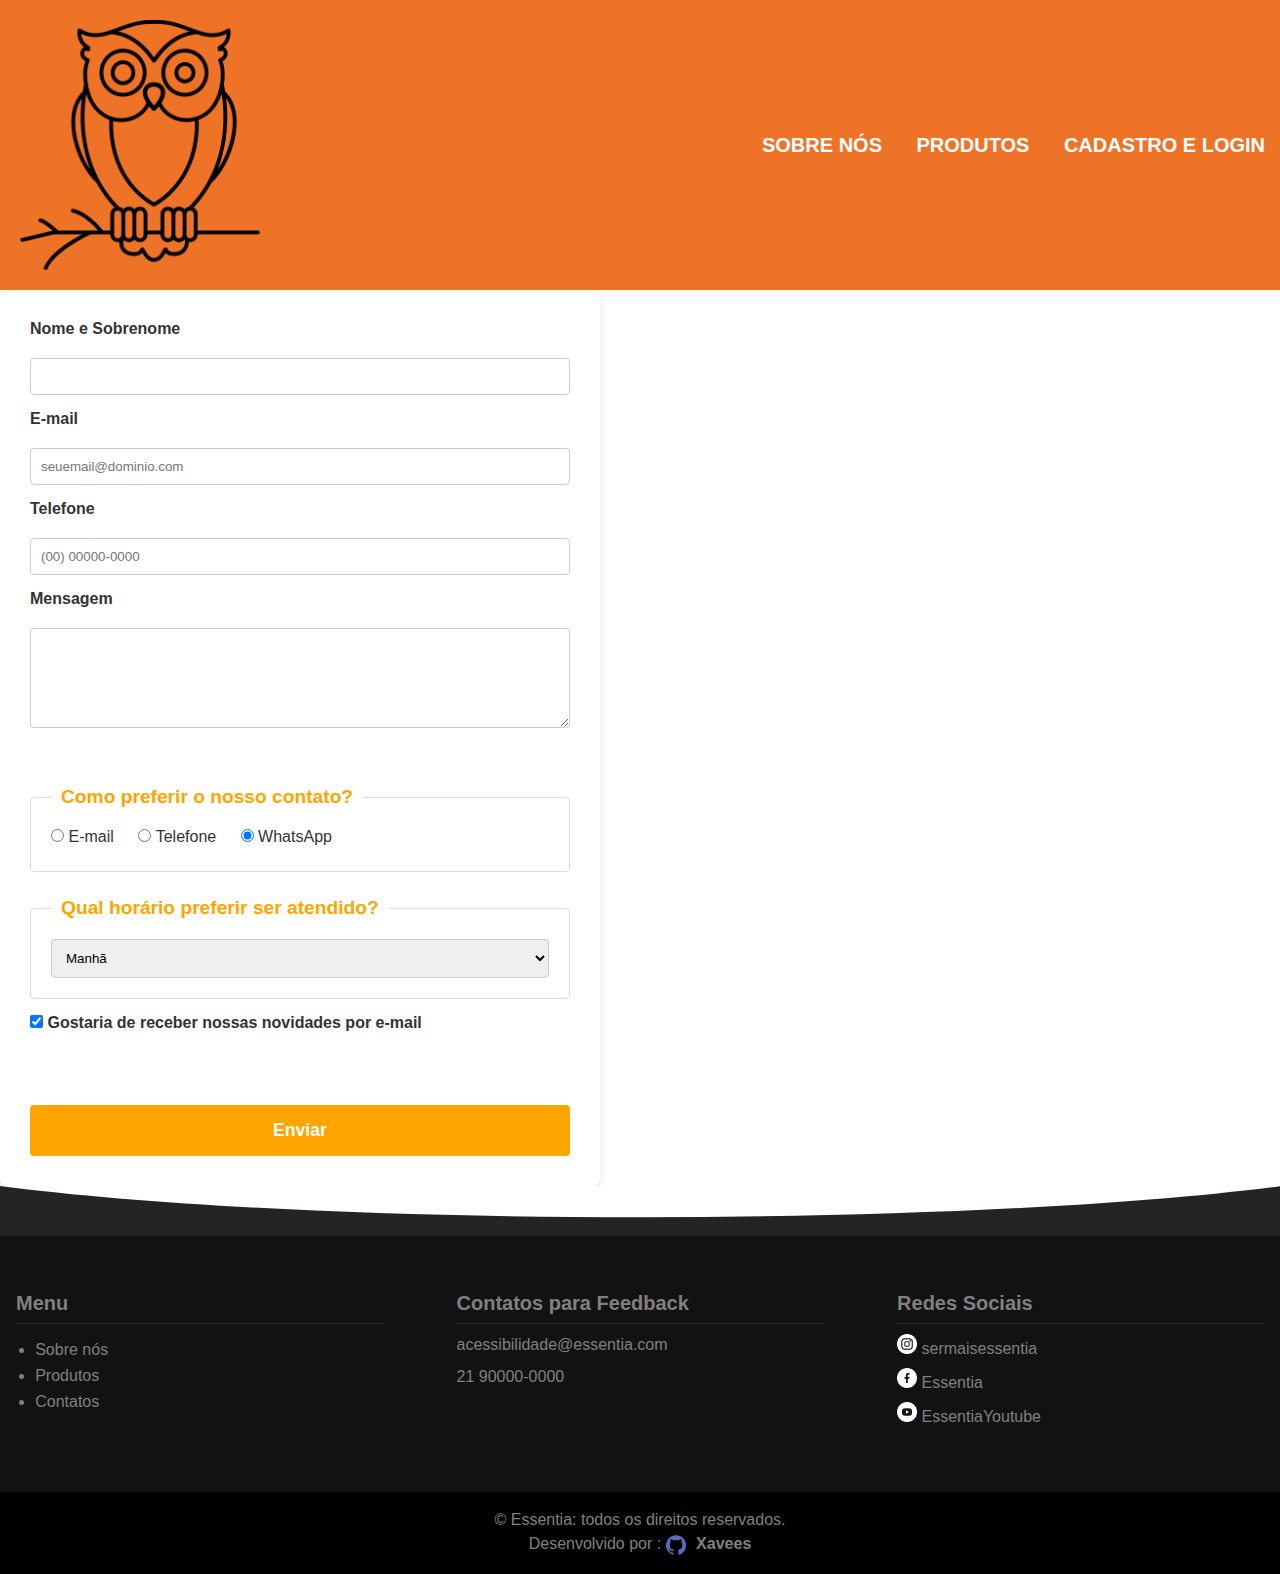
<file: HTML/contatos.html>
<!DOCTYPE html>
<html lang="pt-br">
<head>
    <meta charset="UTF-8">
    <meta name="viewport" content="width=device-width, initial-scale=1.0">
    <title>Essentia</title>
    <link rel="stylesheet" href="../CSS/contatos.css">
</head>
<body>

    <header class="cabecalho">
        <img src="/imgs/coruja.png" alt="Logo Essentia" class="logo">
        <nav class="menu">
            <ul>
                <li><a href="index.html">Sobre Nós</a></li>
                <li><a href="produtos.html">Produtos </a></li>
                <li><a href="contatos.html">Cadastro e login </a></li>
                 
            </ul>
        </nav>
    </header>

    <section>
        <!-- conteúdo da pagina AQUI dentro do Section -->

        
        <main>
    <form action="#" method="POST"> 
        
        <label for="nomeSobrenome">Nome e Sobrenome</label>
        <input type="text" id="nomeSobrenome" class="input-padrao" required>

        <label for="email">E-mail</label>
        <input type="email" id="email" class="input-padrao" required placeholder="seuemail@dominio.com">

        <label for="telefone">Telefone</label>
        <input type="tel" id="telefone" class="input-padrao" required placeholder="(00) 00000-0000">

        <label for="mensagem">Mensagem</label>
        <textarea id="mensagem" name="mensagem"></textarea>

        <br>
        
        <fieldset>
            <legend>Como preferir o nosso contato?</legend>
            
            <input type="radio" name="contato" value="email" id="radio-email">
            <label for="radio-email">E-mail</label>
            
            <input type="radio" name="contato" value="telefone" id="radio-telefone">
            <label for="radio-telefone">Telefone</label>
            
            <input type="radio" name="contato" value="whatsapp" id="radio-whatsapp" checked>
            <label for="radio-whatsapp">WhatsApp</label>
        </fieldset>
        
        <fieldset>
            <legend>Qual horário preferir ser atendido?</legend>
            <select name="horario-atendimento" id="horario-atendimento">
                <option value="manha">Manhã</option>
                <option value="tarde">Tarde</option>
                <option value="noite">Noite</option>
            </select>
        </fieldset>

        <label>
            <input type="checkbox" name="receberNovidades" id="checkbox" checked> Gostaria de receber nossas novidades por e-mail
        </label>
        
        <br>

        <input type="submit" value="Enviar" class="enviar">

    </form>
    </main>

    </section>
        <!-- Rodapé -->
        <!--Inicia Footer-->
        <!-- O Footer ja ta pronto nao precisa mexer em nada se tiver uma linha de alguma cor na parte do section por causa do footer vai la no css e altera-->

    
 <!-- RODAPÉ -->
<footer class="rodape rodape-container">

  <!-- SETA DECORATIVA ENTRE CONTEÚDO E RODAPÉ (SVG) -->
  <!-- manter caso queira o efeito visual de transição; pode remover se não quiser -->
  <div class="seta-rodape" aria-hidden="true">
    <!-- Exemplo simples de SVG de "seta" (cor controlada la no CSS) -->
    <svg viewBox="0 0 1200 120" preserveAspectRatio="none" class="svg-seta">
      <path d="M0,0 C300,100 900,100 1200,0 L1200,120 L0,120 Z" class="shape-fill"></path>
    </svg>
  </div>

  <!-- CONTEÚDO PRINCIPAL DO RODAPÉ -->
  <div class="conteudo-rodape">

    <!-- COLUNA 1: REDIRECIONAMENTO DENTRO DO NOSSO SITE -->
    <div class="coluna-rodape">
      <!-- titulo da coluna -->
      <h4 class="titulo-rodape">Menu</h4>
      <ul class="lista-rodape">
        <li><a href="index.html" title="Sobre nós"> Sobre nós</a></li>
        <li><a href="produtos.html" title="produtos">Produtos </a></li>
        <li><a href="contatos.html" title="Contatos "> Contatos </a></li>
        
    </ul>
    </div>

    <!-- COLUNA 2: CONTATO -->
    <div class="coluna-rodape">
      <h4 class="titulo-rodape">Contatos para Feedback</h4>
      <p class="texto-rodape"> acessibilidade@essentia.com</p>
      <p class="texto-rodape">21 90000-0000</p>
    </div>

    <!-- COLUNA 3: REDES SOCIAIS -->
    <div class="coluna-rodape">
      <h4 class="titulo-rodape">Redes Sociais</h4>
     <a href="https://www.instagram.com/sermaisessentia" class="rede-social">
  <img src="/imgs/instagram.png" alt="Instagram" class="icone-rede">
  sermaisessentia
</a>

<a href="#" class="rede-social">
  <img src="../imgs/facebook.png" alt="Facebook" class="icone-rede">
  Essentia 
</a>

<a href="#" class="rede-social">
  <img src="/imgs/youtube.png" alt="youtube" class="icone-rede">
   EssentiaYoutube
</a>

    </div>

  </div> <!-- /conteudo-rodape -->

  <!-- FAIXA INFERIOR DO RODAPÉ (CRÉDITOS) -->
  <div class="rodape-copias">
    <p class="rodape-copias-texto">&#169 Essentia: todos os direitos reservados.</p>
    <p class="rodape-copias-by">Desenvolvido por : <img src="/imgs/githubicon.png" alt="iconeHub"><a href="https://github.com/Xavees" title="Xavess TCC"> Xavees </a></p>
</footer>





</body>
</html>
</file>
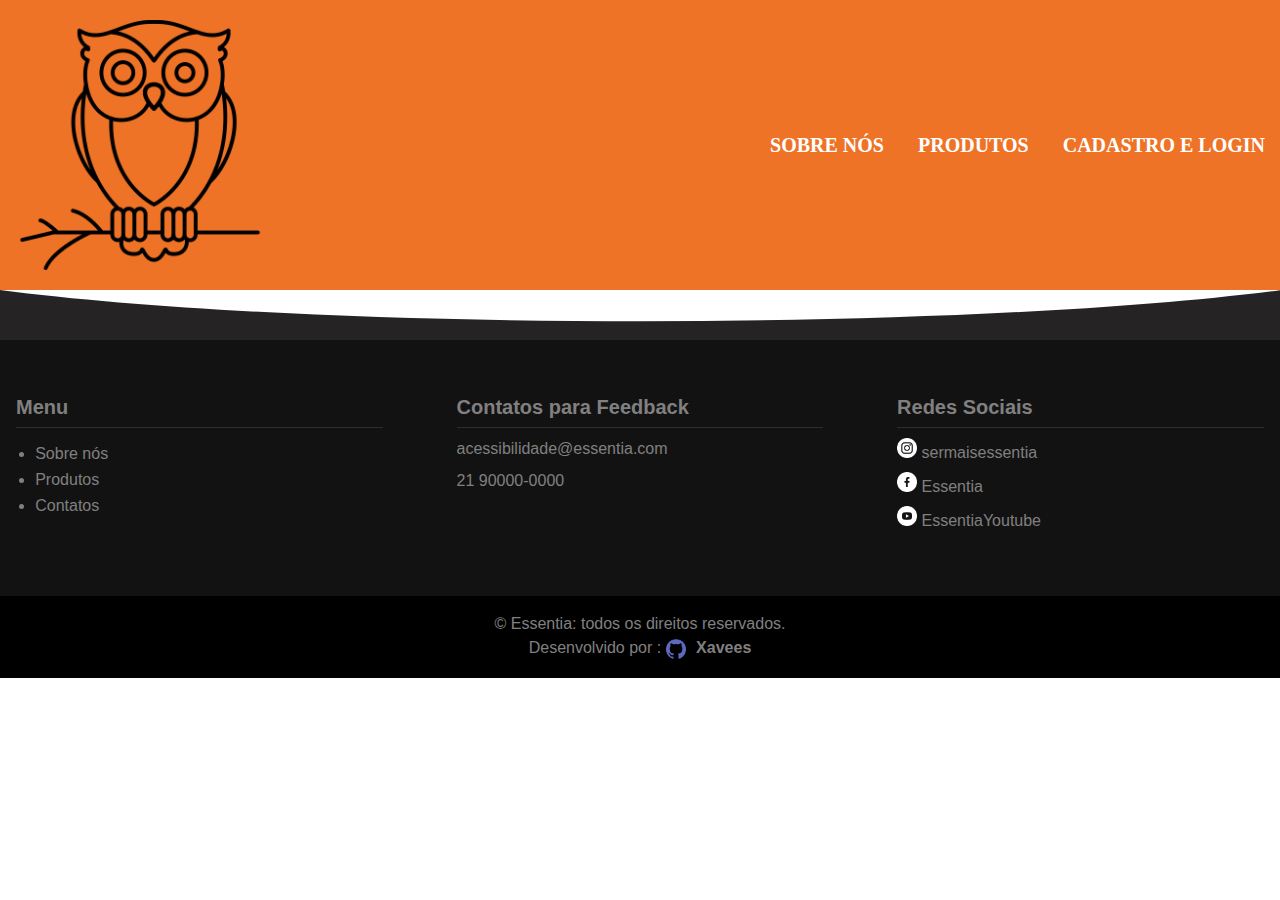
<file: HTML/pagamento.html>
<!DOCTYPE html>
<html lang="pt-br">

<head>
  <meta charset="UTF-8">
  <meta name="viewport" content="width=device-width, initial-scale=1.0">
  <title>Essentia Produtos </title>
  <link rel="stylesheet" href="../CSS/produtos.css">
</head>

<body>

  <header class="cabecalho">
    <img src="/imgs/coruja.png" alt="Logo Essentia" class="logo">
    <nav class="menu">
      <ul>
        <li><a href="index.html">Sobre Nós</a></li>
        <li><a href="produtos.html">Produtos </a></li>
        <li><a href="contatos.html">Cadastro e Login </a></li>
      </ul>
    </nav> 


  </header>


























  
  <!-- RODAPÉ -->
  <footer class="rodape rodape-container">

    <!-- SETA DECORATIVA ENTRE CONTEÚDO E RODAPÉ (SVG) -->
    <!-- manter caso queira o efeito visual de transição; pode remover se não quiser -->
    <div class="seta-rodape" aria-hidden="true">
      <!-- Exemplo simples de SVG de "seta" (cor controlada la no CSS) -->
      <svg viewBox="0 0 1200 120" preserveAspectRatio="none" class="svg-seta">
        <path d="M0,0 C300,100 900,100 1200,0 L1200,120 L0,120 Z" class="shape-fill"></path>
      </svg>
    </div>

    <!-- CONTEÚDO PRINCIPAL DO RODAPÉ -->
    <div class="conteudo-rodape">

      <!-- COLUNA 1: REDIRECIONAMENTO DENTRO DO NOSSO SITE -->
      <div class="coluna-rodape">
        <!-- titulo da coluna -->
        <h4 class="titulo-rodape">Menu</h4>
        <ul class="lista-rodape">
          <li><a href="index.html" title="Sobre nós"> Sobre nós</a></li>
          <li><a href="produtos.html" title="produtos">Produtos </a></li>
          <li><a href="contatos.html" title="Contatos "> Contatos </a></li>

        </ul>
      </div>

      <!-- COLUNA 2: CONTATO  SUPORTE -->
      <div class="coluna-rodape">
        <h4 class="titulo-rodape">Contatos para Feedback</h4>
        <p class="texto-rodape"> acessibilidade@essentia.com</p>
        <p class="texto-rodape">21 90000-0000</p>
      </div>

      <!-- COLUNA 3: REDES SOCIAIS -->
      <div class="coluna-rodape">
        <h4 class="titulo-rodape">Redes Sociais</h4>
        <a href="https://www.instagram.com/sermaisessentia" class="rede-social">
          <img src="/imgs/instagram.png" alt="Instagram" class="icone-rede">
          sermaisessentia
        </a>

        <a href="#" class="rede-social">
          <img src="../imgs/facebook.png" alt="Facebook" class="icone-rede">
          Essentia
        </a>

        <a href="#" class="rede-social">
          <img src="/imgs/youtube.png" alt="youtube" class="icone-rede">
          EssentiaYoutube
        </a>

      </div>

    </div> <!-- /conteudo-rodape -->

    <!-- FAIXA INFERIOR DO RODAPÉ (CRÉDITOS) -->
    <div class="rodape-copias">
      <p class="rodape-copias-texto">&#169 Essentia: todos os direitos reservados.</p>

      <p class="rodape-copias-by">Desenvolvido por : <img src="/imgs/githubicon.png" alt="iconeHub"><a href="https://github.com/Xavees" title="Xavess TCC"> Xavees </a></p>

    </div>

  </footer>





</body>

</html>
</file>
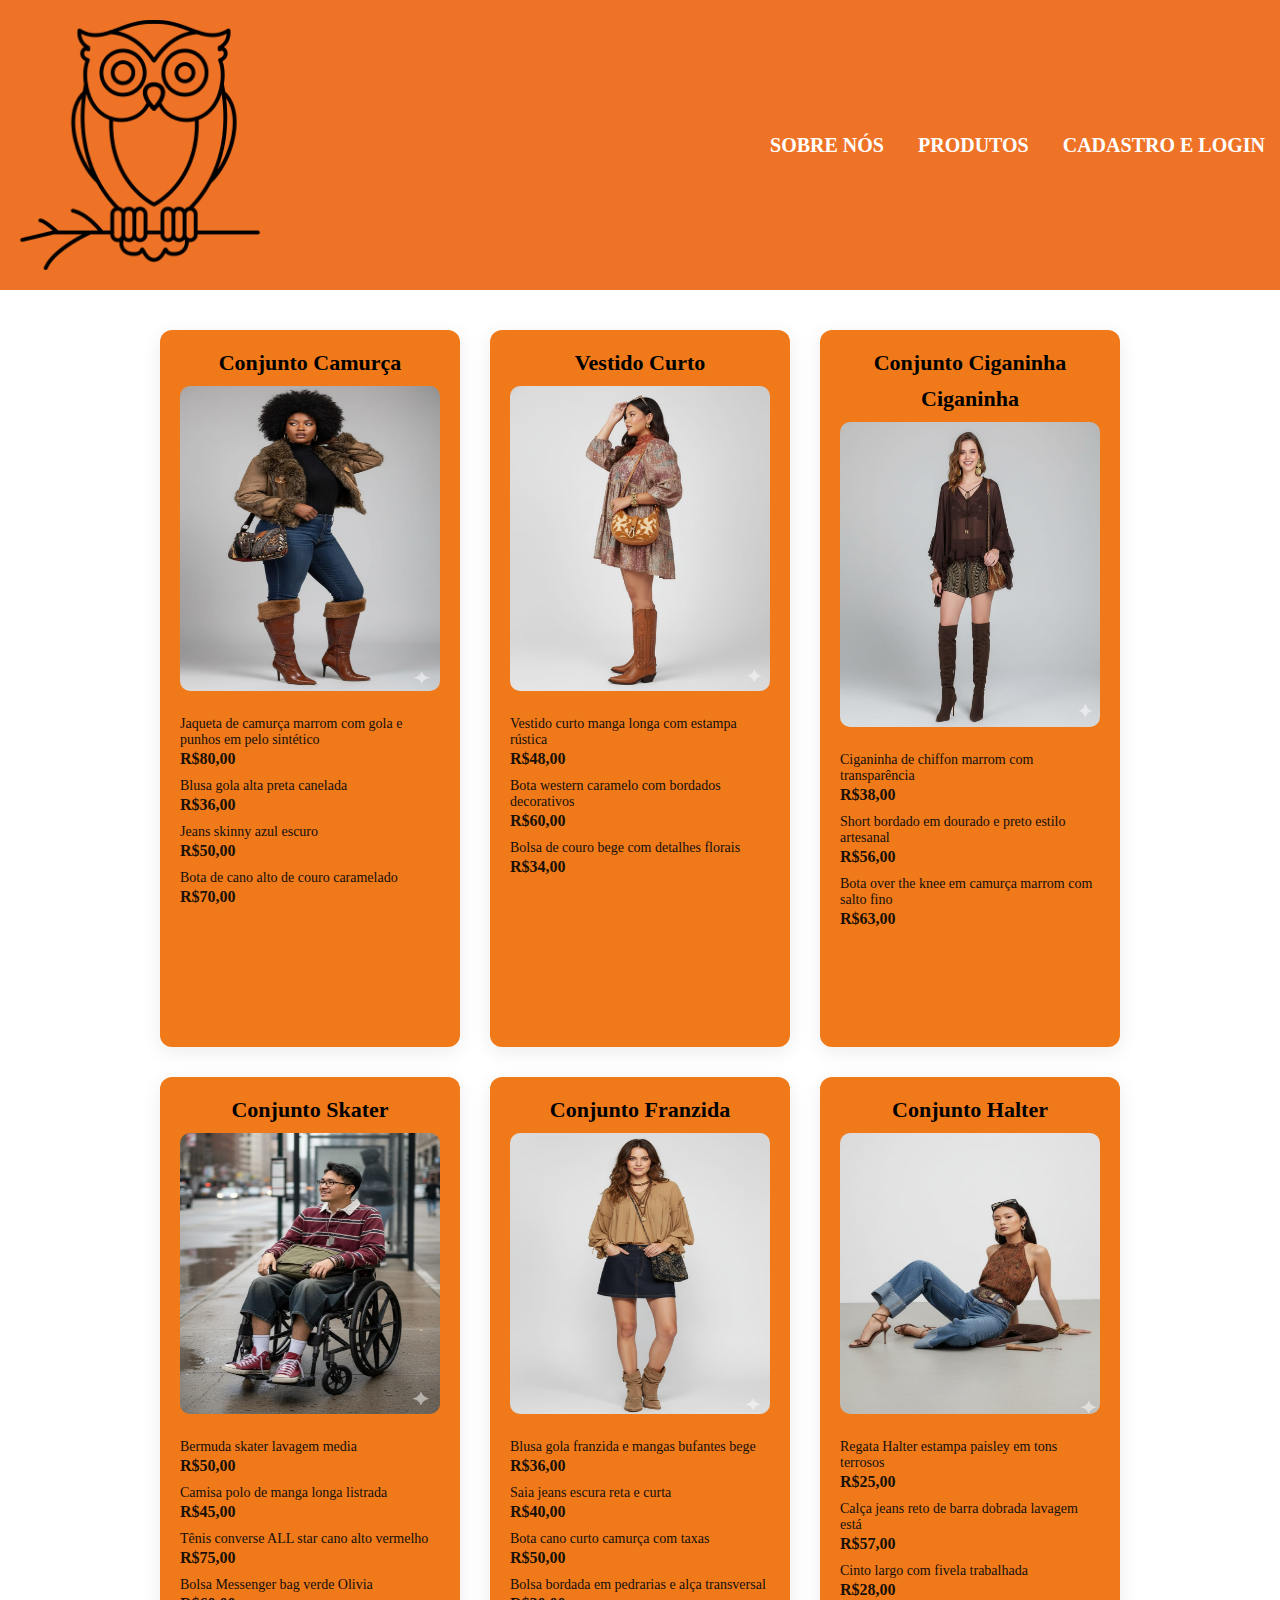
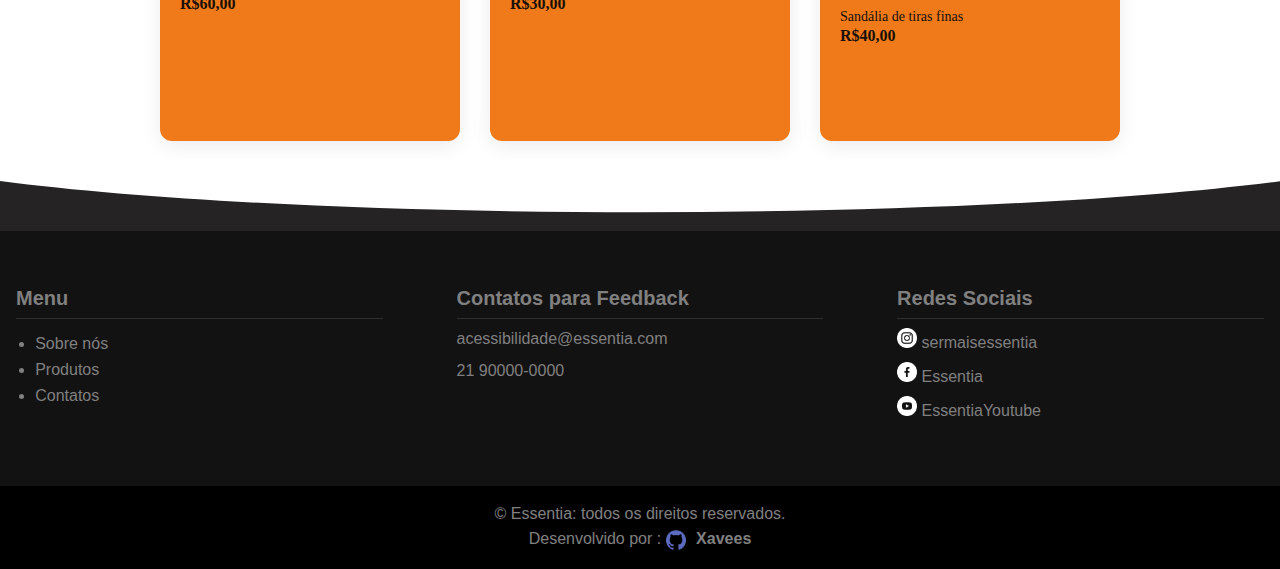
<file: HTML/produtos.html>
<!DOCTYPE html>
<html lang="pt-br">

<head>
  <meta charset="UTF-8">
  <meta name="viewport" content="width=device-width, initial-scale=1.0">
  <title>Essentia Produtos </title>
  <link rel="stylesheet" href="../CSS/produtos.css">
</head>

<body>

  <header class="cabecalho">
    <img src="/imgs/coruja.png" alt="Logo Essentia" class="logo">
    <nav class="menu">
      <ul>
        <li><a href="index.html">Sobre Nós</a></li>
        <li><a href="produtos.html">Produtos </a></li>
        <li><a href="contatos.html">Cadastro e Login </a></li>
      </ul>
    </nav> 


  </header>

  <section>
    <!-- conteúdo da pagina AQUI dentro do Section -->
<main>
    <ul class="produtos">
        <li>
            <h2>Conjunto Camurça</h2>
            <img src="/imgs/WhatsApp Image 2025-11-12 at 16.18.48.jpeg" alt="Jaqueta de Camurça" class="img">
            <p class="produto-descricao">Jaqueta de camurça marrom com gola e punhos em pelo sintético</p>
            <p class="produto-preco">R$80,00</p>
            <p class="produto-descricao">Blusa gola alta preta canelada</p>
            <p class="produto-preco">R$36,00</p>
            <p class="produto-descricao">Jeans skinny azul escuro</p>
            <p class="produto-preco">R$50,00</p>
            <p class="produto-descricao">Bota de cano alto de couro caramelado</p>
            <p class="produto-preco">R$70,00</p>
        </li>

        <li>
            <h2>Vestido Curto</h2>
            <img src="/imgs/WhatsApp Image 2025-11-12 at 16.18.48 (1).jpeg" alt="Vestido curto" class="img">
            <p class="produto-descricao">Vestido curto manga longa com estampa rústica</p>
            <p class="produto-preco">R$48,00</p>
            <p class="produto-descricao">Bota western caramelo com bordados decorativos</p>
            <p class="produto-preco">R$60,00</p>
            <p class="produto-descricao">Bolsa de couro bege com detalhes florais</p>
            <p class="produto-preco">R$34,00</p>
        </li>

        <li>

            <h2>Conjunto Ciganinha</h2>

            <h2>Ciganinha</h2>

            <img src="/imgs/WhatsApp Image 2025-11-12 at 16.18.47.jpeg" alt="Ciganinha" class="img">
            <p class="produto-descricao">Ciganinha de chiffon marrom com transparência</p>
            <p class="produto-preco">R$38,00</p>
            <p class="produto-descricao">Short bordado em dourado e preto estilo artesanal</p>
            <p class="produto-preco">R$56,00</p>
            <p class="produto-descricao">Bota over the knee em camurça marrom com salto fino</p>
            <p class="produto-preco">R$63,00</p>
        </li>


<li>
  <h2>Conjunto Skater</h2>
  <img src="/imgs/WhatsApp Image 2025-11-12 at 16.18.47 (1).jpeg" alt="Conjunto Skater" class="img">
  <p class="produto-descricao">Bermuda skater lavagem media</p>
  <p class="produto-preco">R$50,00</p>
  <p class="produto-descricao">Camisa polo de manga longa listrada</p>
  <p class="produto-preco">R$45,00</p>
  <p class="produto-descricao">Tênis converse ALL star cano alto vermelho</p>
  <p class="produto-preco">R$75,00</p>
  <p class="produto-descricao">Bolsa Messenger bag verde Olivia</p>
  <p class="produto-preco">R$60,00</p>
</li>

<li>
  <h2>Conjunto Franzida</h2>
  <img src="/imgs/WhatsApp Image 2025-11-12 at 16.18.49.jpeg" alt="Conjunto Franzida" class="img">
  <p class="produto-descricao">Blusa gola franzida e mangas bufantes bege</p>
  <p class="produto-preco">R$36,00</p>
  <p class="produto-descricao">Saia jeans escura reta e curta</p>
  <p class="produto-preco">R$40,00</p>
  <p class="produto-descricao">Bota cano curto camurça com taxas</p>
  <p class="produto-preco">R$50,00</p>
  <p class="produto-descricao">Bolsa bordada em pedrarias e alça transversal</p>
  <p class="produto-preco">R$30,00</p>
</li>

<li>
  <h2>Conjunto Halter</h2>
  <img src="/imgs/WhatsApp Image 2025-11-12 at 16.18.48 (2).jpeg" alt="Conjunto Halter" class="img">
  <p class="produto-descricao">Regata Halter estampa paisley em tons terrosos</p>
  <p class="produto-preco">R$25,00</p>
  <p class="produto-descricao">Calça jeans reto de barra dobrada lavagem está</p>
  <p class="produto-preco">R$57,00</p>
  <p class="produto-descricao">Cinto largo com fivela trabalhada</p>
  <p class="produto-preco">R$28,00</p>
  <p class="produto-descricao">Sandália de tiras finas</p>
  <p class="produto-preco">R$40,00</p>
</li>

    </ul>
</main>




  </section>
  <!-- Rodapé -->
  <!--Inicia Footer-->
  <!-- O Footer ja ta pronto nao precisa mexer em nada-->


  <!-- RODAPÉ -->
  <footer class="rodape rodape-container">

    <!-- SETA DECORATIVA ENTRE CONTEÚDO E RODAPÉ (SVG) -->
    <!-- manter caso queira o efeito visual de transição; pode remover se não quiser -->
    <div class="seta-rodape" aria-hidden="true">
      <!-- Exemplo simples de SVG de "seta" (cor controlada la no CSS) -->
      <svg viewBox="0 0 1200 120" preserveAspectRatio="none" class="svg-seta">
        <path d="M0,0 C300,100 900,100 1200,0 L1200,120 L0,120 Z" class="shape-fill"></path>
      </svg>
    </div>

    <!-- CONTEÚDO PRINCIPAL DO RODAPÉ -->
    <div class="conteudo-rodape">

      <!-- COLUNA 1: REDIRECIONAMENTO DENTRO DO NOSSO SITE -->
      <div class="coluna-rodape">
        <!-- titulo da coluna -->
        <h4 class="titulo-rodape">Menu</h4>
        <ul class="lista-rodape">
          <li><a href="index.html" title="Sobre nós"> Sobre nós</a></li>
          <li><a href="produtos.html" title="produtos">Produtos </a></li>
          <li><a href="contatos.html" title="Contatos "> Contatos </a></li>

        </ul>
      </div>

      <!-- COLUNA 2: CONTATO  SUPORTE -->
      <div class="coluna-rodape">
        <h4 class="titulo-rodape">Contatos para Feedback</h4>
        <p class="texto-rodape"> acessibilidade@essentia.com</p>
        <p class="texto-rodape">21 90000-0000</p>
      </div>

      <!-- COLUNA 3: REDES SOCIAIS -->
      <div class="coluna-rodape">
        <h4 class="titulo-rodape">Redes Sociais</h4>
        <a href="https://www.instagram.com/sermaisessentia" class="rede-social">
          <img src="/imgs/instagram.png" alt="Instagram" class="icone-rede">
          sermaisessentia
        </a>

        <a href="#" class="rede-social">
          <img src="../imgs/facebook.png" alt="Facebook" class="icone-rede">
          Essentia
        </a>

        <a href="#" class="rede-social">
          <img src="/imgs/youtube.png" alt="youtube" class="icone-rede">
          EssentiaYoutube
        </a>

      </div>

    </div> <!-- /conteudo-rodape -->

    <!-- FAIXA INFERIOR DO RODAPÉ (CRÉDITOS) -->
    <div class="rodape-copias">
      <p class="rodape-copias-texto">&#169 Essentia: todos os direitos reservados.</p>

      <p class="rodape-copias-by">Desenvolvido por : <img src="/imgs/githubicon.png" alt="iconeHub"><a href="https://github.com/Xavees" title="Xavess TCC"> Xavees </a></p>

    </div>

  </footer>





</body>

</html>
</file>
<file: CSS/contatos.css>
/* Fonte e fundo base */
body {
    font-family: "Montserrat", sans-serif;
    margin: 0;
    padding: 0;
}


/* Cabeçalho */
.cabecalho {
    background-color: #ef7326;
    display: flex;
    justify-content: space-between;
    align-items: center;
    padding: 20px 15px 20px 15px;
}

/* Logo */
.logo {
   width: 250px; /* tamanho do logo PRECISO MUDAR LEMBRA MENTE LEMBRA */
    height: auto;
    border-radius: 10px;
}

/* Navegação */
.menu ul {
    list-style: none;
    margin: 0;
    padding: 0;
}
 /* Itens do menu */
.menu li {
    display: inline-block;
    margin-left: 30px;
}
/* conexões do menu */
.menu a {
    text-transform: uppercase;
    color: white;
    font-size: 20px;
    font-weight: 700;
    text-decoration: none;
    transition: 0.3s;
}

.menu a:hover {
    color: black;
    text-decoration: underline;
}
/* Fim Cabeçalho  */

/* Inicio  Conteúdo principal  */
main {
    width: 90%;
    max-width: 600px;
    background: #ffffff;
    padding: 30px;
    border-radius: 8px;
    box-shadow: 0 4px 8px rgba(0, 0, 0, 0.1);
}

/* Estilos para a tag form */
form {
    display: flex;
    flex-direction: column;
    gap: 15px; /* Espaçamento entre os elementos do formulário */
}

/* Estilos para os labels */
label {
    font-weight: bold;
    color: #333333;
    margin-bottom: 5px;
    display: block; /* Garante que o label ocupe sua própria linha */
}

/* Estilos para inputs de texto, email, telefone e textarea (usando a classe .input-padrao) */
.input-padrao, 
textarea {
    width: 100%;
    padding: 10px;
    border: 1px solid #cccccc;
    border-radius: 4px;
    box-sizing: border-box; /* Garante que o padding não aumente a largura total */
    transition: border-color 0.3s;
}

.input-padrao:focus, 
textarea:focus {
    border-color: orange; /* Cor azul ao focar */
    outline: none; /* Remove a borda de foco padrão do navegador */
}

/* Estilos para o textarea (apenas para altura, se necessário) */
textarea {
    resize: vertical; /* Permite redimensionamento apenas verticalmente */
    min-height: 100px;
}

/* Estilos para Fieldsets (caixas de agrupamento) */
fieldset {
    border: 1px solid #dddddd;
    padding: 20px;
    border-radius: 4px;
    margin-top: 10px;
}

/* Estilos para o Legend (título do fieldset) */
legend {
    font-size: 1.2em;
    font-weight: bold;
    color: orange;
    padding: 0 10px;
}

/* Estilizando Radio Buttons e Checkbox */
fieldset label {
    font-weight: normal;
    display: inline-block; /* Coloca os labels lado a lado */
    margin-right: 20px;
}

/* Estilos para o Select (dropdown) */
select {
    padding: 10px;
    border: 1px solid #cccccc;
    border-radius: 4px;
    width: 100%;
    box-sizing: border-box;
    cursor: pointer;
}

/* Estilos para o botão de Envio (usando a classe .enviar) */
.enviar {
    background-color: orange;
    color: white;
    font-weight: bold;
    padding: 15px 20px;
    border: none;
    border-radius: 4px;
    cursor: pointer;
    font-size: 1.1em;
    transition: background-color 0.3s;
    margin-top: 20px;
}

.enviar:hover {
    background-color: #0056b3; /* Cor mais escura ao passar o mouse */
}










/* Fim Conteúdo principal  */

/* Rodapé */
/* ===========================
   RODAPÉ (CSS) - padrão Desktop primeiro, depois Mobile
   Comentários em português explicam cada bloco
   =========================== */

/* --- Variáveis de cor: troque aqui para alterar as cores do footer facilmente --- */
:root{
  --cor-rodape: rgb(19, 18, 18);          /* fundo principal  */
  --cor-rodape-inferior: black; /* faixa inferior */
  --cor-texto: gray ;           /* texto */
  --cor-hover: white;           /* hover / */
  --cor-seta: rgb(37, 35, 35);            /* cor da seta SVG */
  --cor-fundo-seta:  white;      /* fundo atrás da seta */
}


/* --- Reset básico --- */
* { box-sizing: border-box; margin: 0; padding: 0; }

/* ===========================
   ESTILO PADRÃO (DESKTOP)
   - Layout para telas largas (PC) é o padrão
   - 3 colunas lado a lado, SVG maior, paddings amplos
   =========================== */

/* Container principal do rodapé */
.rodape {
  background: var(--cor-rodape);
  color: var(--cor-texto);
  font-family: 'Lato', sans-serif;
  font-size: 16px;
  width: 100%;
}

/* Seta SVG decorativa (atrás da seta fica --cor-fundo-seta) */
.seta-rodape {
  width: 100%;
  overflow: hidden;
  line-height: 0;
  background: var(--cor-fundo-seta);
}
.seta-rodape .svg-seta {
  display: block;
  width: calc(100% + 1.3px);
  height: 50px; /* maior no desktop */
}
.seta-rodape .shape-fill {
  fill: var(--cor-seta);
}

/* Conteúdo do rodapé: layout em 3 colunas (desktop) */
.conteudo-rodape{
  max-width: var(--max-largura);
  margin: 0 auto;
  padding: 3.5rem 1rem;
  display: flex;
  flex-direction: row;      /* padrão desktop: colunas lado a lado */
  align-items: flex-start;
  gap: 2rem;
}

/* Cada coluna ocupa cerca de 30% no desktop */
.coluna-rodape {
  width: 30%;
  margin-right: 3.333%;  /* espaçamento entre colunas */
}
.coluna-rodape:nth-of-type(3) { margin-right: 0; } /* última coluna sem margem */

/* Título das colunas */
.titulo-rodape {
  font-size: 1.25rem;
  color: var(--cor-texto);
  padding-bottom: 0.5rem;
  margin-bottom: 0.5rem;
  border-bottom: 1px solid rgba(255,255,255,0.12);
}

/* Listas e links */
.lista-rodape {
  list-style: disc;
  padding-left: 1.2rem;
  margin-top: 0.8rem;
}
.lista-rodape li { padding: 0.25rem 0; }
.lista-rodape a {
  text-decoration: none;
  color: var(--cor-texto);
  transition: color .2s;
}
.lista-rodape a:hover { color: var(--cor-hover); }

/* Textos simples do rodapé (contato etc) */


.rede-social {
  display: flex;
  align-items: center;
  gap: 10px; /* espaço entre o ícone e o texto */
  color: #ffffff;
  text-decoration: none;
  font-size: 1em;
  margin-bottom: 10px;
  transition: 0.2s;
}

.rede-social:hover {
  color: white;
  transform: translateX(4px); /* leve movimento ao passar o mouse */
}

.icone-rede {
  width: 20px;   /* tamanho padrão dos ícones */
  height: 20px;
  object-fit: contain; /* mantém proporção sem distorcer */
  filter: brightness(0) invert(1); /* deixa branco (útil se for ícone escuro) */
  transition: 0.2s;
}

.rede-social:hover .icone-rede {
  filter: brightness(1) invert(0) sepia(1) saturate(10000%) hue-rotate(50deg);
}


.texto-rodape {
  color: var(--cor-texto);
  margin-top: 0.6rem;
  font-size: 1rem;
  line-height: 1.4;
}

/* Links de redes sociais */
.rede-social {
  display: block;
  color: var(--cor-texto);
  text-decoration: none;
  margin-top: 0.6rem;
  transition: color .2s;
}
.rede-social:hover { color: var(--cor-hover); }

/* Faixa inferior com créditos */
.rodape-copias {
  background: var(--cor-rodape-inferior);
  text-align: center;
  padding: 1.2rem 1rem;
}
.rodape-copias-texto { color: var(--cor-texto); margin-bottom: 0.4rem; }
.rodape-copias-by a { color: var(--cor-texto); font-weight: 600; text-decoration: none; }
.rodape-copias-by a:hover { color: var(--cor-hover); text-decoration: underline; }

.rodape-copias-by img {
  width: 20px;
  height: 20px;
  vertical-align: middle;
  margin-right: 6px;
}



/* ===========================
   ESTILO MOBILE (A PARTIR DESTE BLOCO)
   - Aqui vem as regras específicas para telas pequenas
   - Usamos a abordagem desktop-first, por isso o mobile fica em @media (max-width)
   =========================== */

/* ==========================================================
   ===== RESPONSIVIDADE (CELULAR) =====
   ========================================================== */

@media screen and (max-width: 480px) {

  /* ===== HEADER ===== */
  .cabecalho {
      flex-direction: column;
      justify-content: center;
      align-items: center;
      padding: 15px 10px;
      text-align: center;
  }

  .logo {
      width: 250px;
      margin-bottom: 10px;
  }

  .menu ul {
      display: flex;
      flex-direction: column;
      align-items: center;
      gap: 10px;
  }

  .menu li {
      margin-left: 0;
  }

  .menu a {
      font-size: 18px;
  }

/* ===== CONTEÚDO PRINCIPAL ===== */




























/* ===== FIM CONTEÚDO PRINCIPAL ===== */
  /* ===== FOOTER ===== */
  .seta-rodape .svg-seta {
      height: 30px;
  }

  .conteudo-rodape {
      flex-direction: column;
      align-items: center;
      text-align: center;
      padding: 2rem 1rem;
  }

  .coluna-rodape {
      width: 100%;
      margin-right: 0;
  }

  .titulo-rodape {
      font-size: 1.1rem;
  }

  .lista-rodape, .texto-rodape, .rede-social {
      font-size: 0.95rem;
  }

  .rodape-copias {
      padding: 1rem 0.8rem;
  }

  .rodape-copias-texto {
      font-size: 0.85rem;
  }
}
</file>
<file: CSS/produtos.css>
/* Fonte e fundo base */
body {
    font-family: "Montserrat", sans-serif;
    margin: 0;
    padding: 0;
}


/* Cabeçalho */
.cabecalho {
    background-color: #ef7326;
    display: flex;
    justify-content: space-between;
    align-items: center;
    padding: 20px 15px 20px 15px;
}

/* Logo */
.logo {
    width: 250px; /* tamanho do logo PRECISO MUDAR LEMBRA MENTE LEMBRA */
    height: auto;
    border-radius: 10px;
    
}

/* Navegação */
.menu ul {
    list-style: none;
    margin: 0;
    padding: 0;
}
 /* Itens do menu */
.menu li {
    display: inline-block;
    margin-left: 30px;
}
/* conexões do menu */
.menu a {
    text-transform: uppercase;
    color: white;
    font-size: 20px;
    font-weight: 700;
    text-decoration: none;
    transition: 0.3s;
}

.menu a:hover {
    color: black;
    text-decoration: underline;
}
/* Fim Cabeçalho  */

/* Inicio  Conteúdo principal  */
body {
    font-family: "Playfair Display", serif;
    margin: 0;
    padding: 0;
    background-color: rgb(255, 255, 255);
}

h1 {
    text-align: center;
    margin: 30px 0;
    font-size: 32px;
    font-weight: 600;
}

.produtos {
    list-style: none;
    display: flex;
    justify-content: center;
    flex-wrap: wrap;
    gap: 30px;
    padding: 0;
    margin: 40px auto;
    max-width: 1200px;
}

.produtos li {
    background: #f07a19;
    width: 300px;
    border-radius: 12px;
    padding: 20px;
    box-shadow: 0px 5px 20px rgba(0,0,0,0.08);
    transition: 0.3s ease-in-out;
}

.produtos li:hover {
    transform: translateY(-5px);
    box-shadow: 0px 8px 25px rgba(0,0,0,0.12);
}

h2 {
    font-size: 22px;
    margin-bottom: 10px;
    font-weight: 700;
    text-align: center;
}


.img {
    width: 100%;
    height: 45%;
    border-radius: 10px;
    margin-bottom: 15px;
}

.produto-descricao {
    font-size: 14px;
    margin: 6px 0 2px;
    color: #140e0b;
}

.produto-preco {
    font-size: 16px;
    font-weight: bold;
    color: #1a1007;
    margin-bottom: 10px;
}

/* Botão (opcional) */
button {
    width: 100%;
    padding: 12px;
    border: none;
    background-color: #af6a24;
    color: #fff;
    font-size: 16px;
    border-radius: 8px;
    cursor: pointer;
    margin-top: 10px;
    font-family: inherit;
    transition: 0.2s;
}

button:hover {
    background-color: #5e3710;
}























































/* Fim Conteúdo principal  */

/* Rodapé */
/* ===========================
   RODAPÉ (CSS) - padrão Desktop primeiro, depois Mobile
   Comentários em português explicam cada bloco
   =========================== */

/* --- Variáveis de cor: troque aqui para alterar as cores do footer facilmente --- */
:root{
  --cor-rodape: rgb(19, 18, 18);          /* fundo principal  */
  --cor-rodape-inferior: black; /* faixa inferior */
  --cor-texto: gray ;           /* texto */
  --cor-hover: white;           /* hover / */
  --cor-seta: rgb(37, 35, 35);            /* cor da seta SVG */
  --cor-fundo-seta:  white;      /* fundo atrás da seta */
}


/* --- Reset básico --- */
* { box-sizing: border-box; margin: 0; padding: 0; }

/* ===========================
   ESTILO PADRÃO (DESKTOP)
   - Layout para telas largas (PC) é o padrão
   - 3 colunas lado a lado, SVG maior, paddings amplos
   =========================== */

/* Container principal do rodapé */
.rodape {
  background: var(--cor-rodape);
  color: var(--cor-texto);
  font-family: 'Lato', sans-serif;
  font-size: 16px;
  width: 100%;
}

/* Seta SVG decorativa (atrás da seta fica --cor-fundo-seta) */
.seta-rodape {
  width: 100%;
  overflow: hidden;
  line-height: 0;
  background: var(--cor-fundo-seta);
}
.seta-rodape .svg-seta {
  display: block;
  width: calc(100% + 1.3px);
  height: 50px; /* maior no desktop */
}
.seta-rodape .shape-fill {
  fill: var(--cor-seta);
}

/* Conteúdo do rodapé: layout em 3 colunas (desktop) */
.conteudo-rodape{
  max-width: var(--max-largura);
  margin: 0 auto;
  padding: 3.5rem 1rem;
  display: flex;
  flex-direction: row;      /* padrão desktop: colunas lado a lado */
  align-items: flex-start;
  gap: 2rem;
}

/* Cada coluna ocupa cerca de 30% no desktop */
.coluna-rodape {
  width: 30%;
  margin-right: 3.333%;  /* espaçamento entre colunas */
}
.coluna-rodape:nth-of-type(3) { margin-right: 0; } /* última coluna sem margem */

/* Título das colunas */
.titulo-rodape {
  font-size: 1.25rem;
  color: var(--cor-texto);
  padding-bottom: 0.5rem;
  margin-bottom: 0.5rem;
  border-bottom: 1px solid rgba(255,255,255,0.12);
}

/* Listas e links */
.lista-rodape {
  list-style: disc;
  padding-left: 1.2rem;
  margin-top: 0.8rem;
}
.lista-rodape li { padding: 0.25rem 0; }
.lista-rodape a {
  text-decoration: none;
  color: var(--cor-texto);
  transition: color .2s;
}
.lista-rodape a:hover { color: var(--cor-hover); }

/* Textos simples do rodapé (contato etc) */


.rede-social {
  display: flex;
  align-items: center;
  gap: 10px; /* espaço entre o ícone e o texto */
  color: #ffffff;
  text-decoration: none;
  font-size: 1em;
  margin-bottom: 10px;
  transition: 0.2s;
}

.rede-social:hover {
  color: white;
  transform: translateX(4px); /* leve movimento ao passar o mouse */
}

.icone-rede {
  width: 20px;   /* tamanho padrão dos ícones */
  height: 20px;
  object-fit: contain; /* mantém proporção sem distorcer */
  filter: brightness(0) invert(1); /* deixa branco (útil se for ícone escuro) */
  transition: 0.2s;
}

.rede-social:hover .icone-rede {
  filter: brightness(1) invert(0) sepia(1) saturate(10000%) hue-rotate(50deg);
}


.texto-rodape {
  color: var(--cor-texto);
  margin-top: 0.6rem;
  font-size: 1rem;
  line-height: 1.4;
}

/* Links de redes sociais */
.rede-social {
  display: block;
  color: var(--cor-texto);
  text-decoration: none;
  margin-top: 0.6rem;
  transition: color .2s;
}
.rede-social:hover { color: var(--cor-hover); }

/* Faixa inferior com créditos */
.rodape-copias {
  background: var(--cor-rodape-inferior);
  text-align: center;
  padding: 1.2rem 1rem;
}
.rodape-copias-texto { color: var(--cor-texto); margin-bottom: 0.4rem; }
.rodape-copias-by a { color: var(--cor-texto); font-weight: 600; text-decoration: none; }
.rodape-copias-by a:hover { color: var(--cor-hover); text-decoration: underline; }

.rodape-copias-by img {
  width: 20px;
  height: 20px;
  vertical-align: middle;
  margin-right: 6px;
}



/* ===========================
   ESTILO MOBILE (A PARTIR DESTE BLOCO)
   - Aqui vem as regras específicas para telas pequenas
   - Usamos a abordagem desktop-first, por isso o mobile fica em @media (max-width)
   =========================== */

/* ==========================================================
   ===== RESPONSIVIDADE (CELULAR) =====
   ========================================================== */

@media screen and (max-width: 480px) {

  /* ===== HEADER ===== */
  .cabecalho {
      flex-direction: column;
      justify-content: center;
      align-items: center;
      padding: 15px 10px;
      text-align: center;
  }

  .logo {
      width: 250px;
      margin-bottom: 10px;
  }

  .menu ul {
      display: flex;
      flex-direction: column;
      align-items: center;
      gap: 10px;
  }

  .menu li {
      margin-left: 0;
  }

  .menu a {
      font-size: 18px;
  }

/* ===== CONTEÚDO PRINCIPAL ===== */




























/* ===== FIM CONTEÚDO PRINCIPAL ===== */
  /* ===== FOOTER ===== */
  .seta-rodape .svg-seta {
      height: 30px;
  }

  .conteudo-rodape {
      flex-direction: column;
      align-items: center;
      text-align: center;
      padding: 2rem 1rem;
  }

  .coluna-rodape {
      width: 100%;
      margin-right: 0;
  }

  .titulo-rodape {
      font-size: 1.1rem;
  }

  .lista-rodape, .texto-rodape, .rede-social {
      font-size: 0.95rem;
  }

  .rodape-copias {
      padding: 1rem 0.8rem;
  }

  .rodape-copias-texto {
      font-size: 0.85rem;
  }
}
</file>
